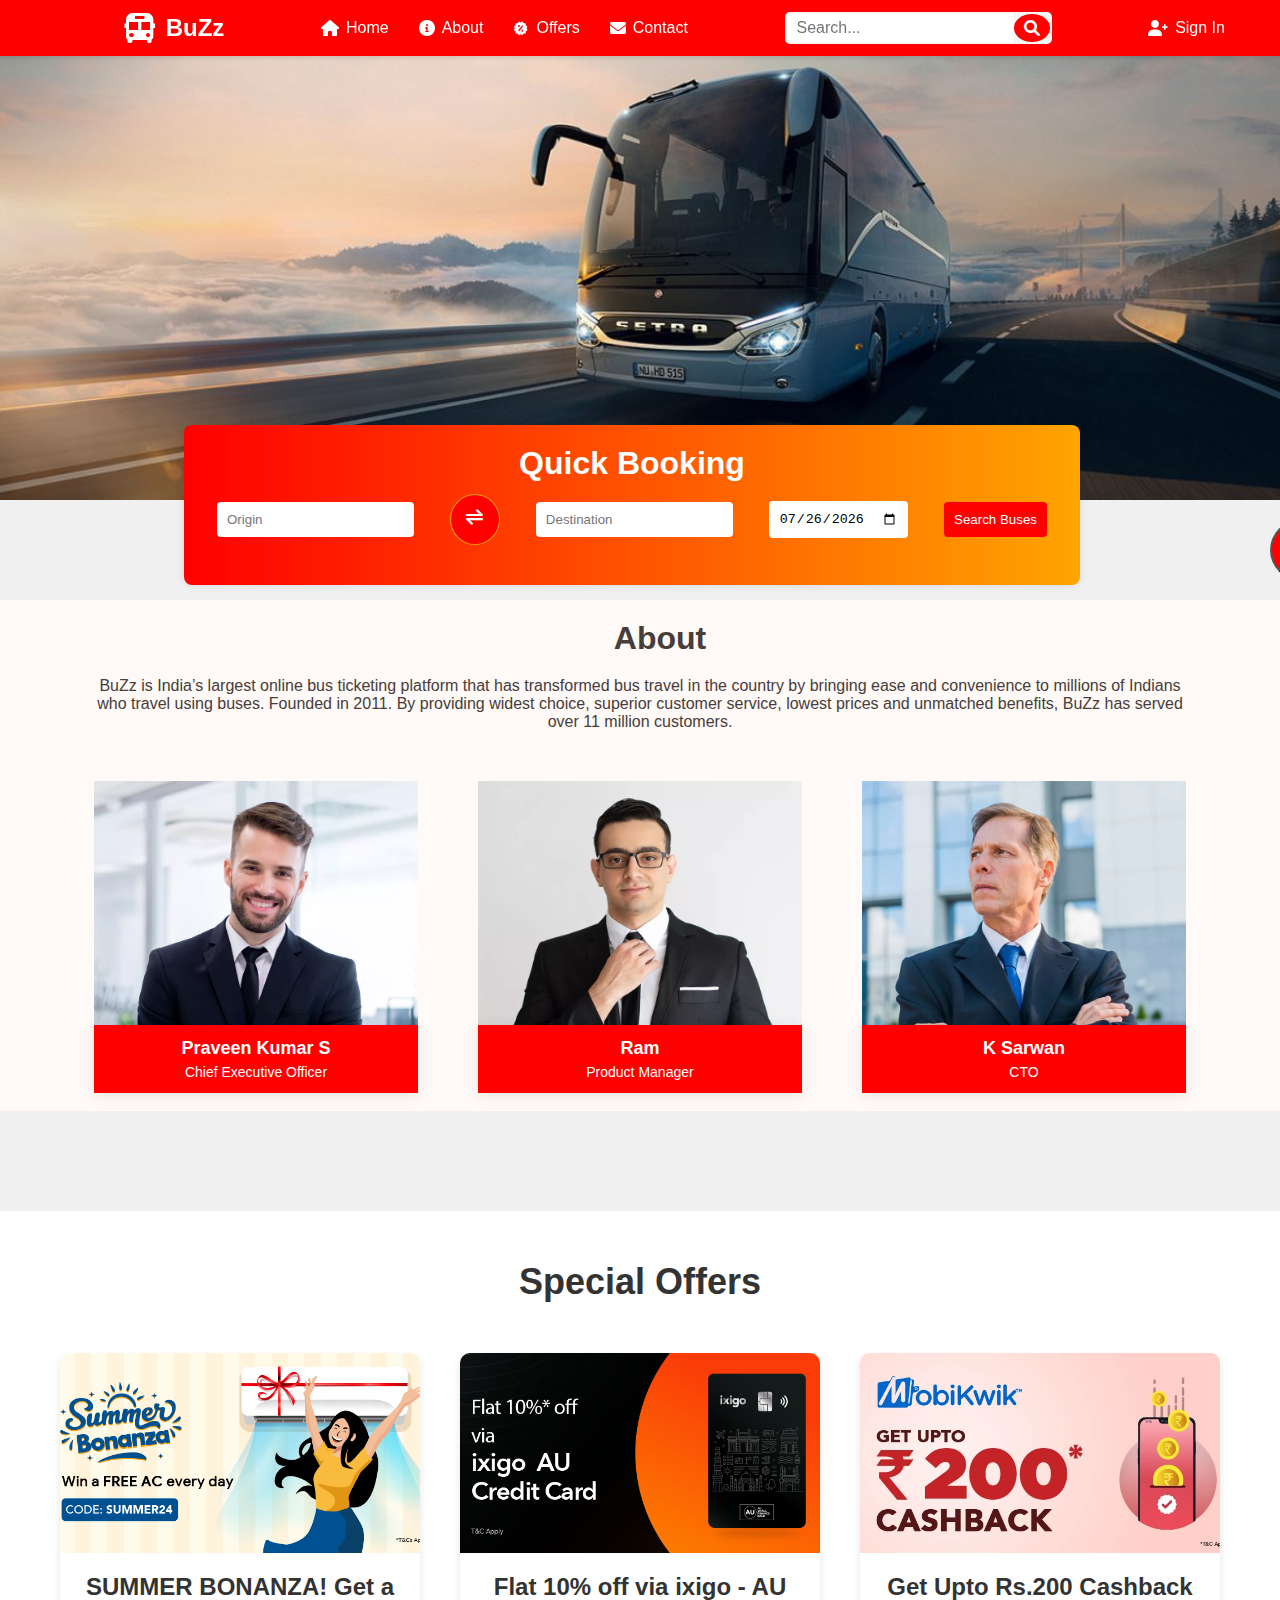
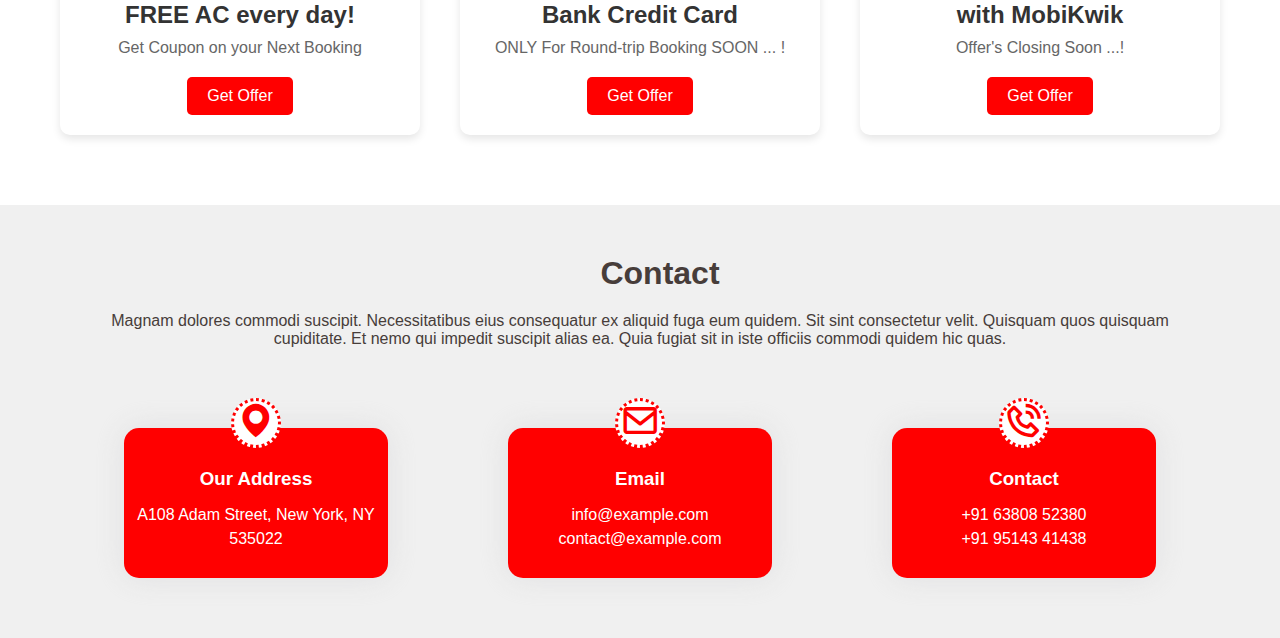
<file: Project Websie/index.html>
<!DOCTYPE html>
<html lang="en">

<head>
    <meta charset="UTF-8">
    <meta name="viewport" content="width=device-width, initial-scale=1.0">
    <title>BuZz </title>
    <link rel="stylesheet" href="css/style.css">
    <!-- Include Font Awesome for icons -->
    <link rel="stylesheet" href="https://cdnjs.cloudflare.com/ajax/libs/font-awesome/6.0.0-beta3/css/all.min.css">
    <link href='https://unpkg.com/boxicons@2.1.4/css/boxicons.min.css' rel='stylesheet'>
</head>

<body>
    <div class="msg-btn">
        <button id="contactButton" class="msg-btn"><i class='bx bx-message-square-minus bx-tada bx-md'
                style='color:#ffffff'></i>
        </button>
    </div>
    <nav class="navbar">
        <div class="nav-container">
            <a href="#" class="logo"><i class='bx bxs-bus bx-tada bx-md'></i> BuZz</a>
            <ul class="nav-links">
                <li><a href="#home"><i class="fas fa-home"></i> Home</a></li>
                <li><a href="#about"><i class="fas fa-info-circle"></i> About</a></li>
                <li><a href="#offer-section"><i class='bx bxs-offer'></i> Offers</a></li>
                <li><a href="#contact"><i class="fas fa-envelope"></i> Contact</a></li>
            </ul>
            <div class="search-box">
                <input type="text" placeholder="Search...">
                <button><i class="fas fa-search"></i></button>
            </div>
            <ul class="nav-links">
                <li><a href="#"><i class="fa-solid fa-user-plus"></i> Sign In </a></li>
            </ul>
        </div>
    </nav>

    <section class="banner"></section>
    <section class="banner-img1"></section>
    <section class="booking-box">
        <div class="container">
            <h1>Quick Booking</h1>
            <form id="searchForm">
                <input type="text" id="origin" placeholder="Origin" required>
                <button id="swapButton">
                    <i class='bx bx-transfer-alt bx-tada'></i>
                </button>
                <input type="text" id="destination" placeholder="Destination" required>
                <input type="date" id="date" required>
                <button type="submit" class="search-btn">Search Buses</button>
            </form>
            <div id="results">
                <!-- Bus search results will appear here -->
            </div>
        </div>

        <!-- Contact Modal -->
        <div id="contactModal" class="modal">
            <div class="modal-content">
                <span class="close">&times;</span>
                <h2>Chat Us</h2>
                <form id="contactForm">
                    <input type="text" id="name" placeholder="Your Name" required>
                    <input type="email" id="email" placeholder="Your Email" required>
                    <textarea id="message" placeholder="Your Message" required></textarea>
                    <button type="submit" class="pop-up-btn">Send</button>
                </form>
            </div>
        </div>
        <div id="results">
            <!-- Bus search results will appear here -->
        </div>
        </div>
    </section>
    <section class="about" id="about">
        <div class="about-container">
            <div class="about-row">
                <div class="about-col1">
                    <h1> About </h1>
                    <p> BuZz is India’s largest online bus ticketing platform that has transformed bus travel
                        in the country by bringing ease and convenience to millions of Indians who travel using
                        buses. Founded in 2011. By providing widest choice, superior customer service, lowest
                        prices and unmatched benefits, BuZz has served over 11 million customers. </p>
                </div>
                <div class="about-col2">
                    <div class="about-img1">
                        
                        <div class="about-icon">
                            <a href="https://x.com/EDRaj08"><i class='bx bxl-twitter'></i></a>
                            <a href="https://www.facebook.com/rajraj.edr"><i class='bx bxl-facebook-circle'></i></a>
                            <a href="https://www.instagram.com/dee__raj__/"><i class='bx bxl-instagram'></i></a>
                            <a href="https://www.linkedin.com/in/e-d-raj/"><i class='bx bxl-linkedin-square'></i></a>
                        </div>
                        <div class="about-content">
                            <h3>Praveen Kumar S</h3>
                            <p> Chief Executive Officer </p>
                        </div>
                    </div>
                </div>
                <div class="about-col3">
                    <div class="about-img2">
                        <div class="about-icon">
                            <a href="https://x.com/EDRaj08"><i class='bx bxl-twitter'></i></a>
                            <a href="https://www.facebook.com/rajraj.edr"><i class='bx bxl-facebook-circle'></i></a>
                            <a href="https://www.instagram.com/dee__raj__/"><i class='bx bxl-instagram'></i></a>
                            <a href="https://www.linkedin.com/in/e-d-raj/"><i class='bx bxl-linkedin-square'></i></a>
                        </div>
                        <div class="about-content">
                            <h3> Ram </h3>
                            <p> Product Manager </p>
                        </div>
                    </div>
                </div>
                <div class="about-col4">
                    <div class="about-img3">
                        <div class="about-icon">
                            <a href="https://x.com/EDRaj08"><i class='bx bxl-twitter'></i></a>
                            <a href="https://www.facebook.com/rajraj.edr"><i class='bx bxl-facebook-circle'></i></a>
                            <a href="https://www.instagram.com/dee__raj__/"><i class='bx bxl-instagram'></i></a>
                            <a href="https://www.linkedin.com/in/e-d-raj/"><i class='bx bxl-linkedin-square'></i></a>
                        </div>
                        <div class="about-content">
                            <h3>K Sarwan</h3>
                            <p> CTO </p>
                        </div>
                    </div>
                </div>
            </div>
    </section>
    <section class="offer-section" id="offer-section">
        <div class="offer-container">
            <h2 class="offer-title">Special Offers</h2>
            <div class="offer-row">
                <div class="offer-card">
                    <div class="offer-image" style="background-image: url(img/offer.jpg);"></div>
                    <div class="offer-content">
                        <h3>SUMMER BONANZA! Get a FREE AC every day! </h3>
                        <p>Get Coupon on your Next Booking</p>
                        <button>Get Offer</button>
                    </div>
                </div>
                <div class="offer-card">
                    <div class="offer-image" style="background-image: url(img/offer\ 1);"></div>
                    <div class="offer-content">
                        <h3> Flat 10% off via ixigo - AU Bank Credit Card </h3>
                        <p>ONLY For Round-trip Booking SOON ... ! </p>
                        <button>Get Offer</button>
                    </div>
                </div>
                <div class="offer-card">
                    <div class="offer-image" style="background-image: url(img/offer\ 2);"></div>
                    <div class="offer-content">
                        <h3>Get Upto Rs.200 Cashback with MobiKwik</h3>
                        <p>Offer's Closing Soon ...!</p>
                        <button>Get Offer</button>
                    </div>
                </div>
            </div>
        </div>
    </section>
    <section class="contact" id="contact">
        <div class="contact-container">
            <div class="contact-row">
                <div class="contact-col1">
                    <h1> Contact </h1>
                    <p> Magnam dolores commodi suscipit. Necessitatibus eius consequatur ex aliquid fuga eum quidem. Sit
                        sint consectetur velit. Quisquam quos quisquam cupiditate. Et nemo qui impedit suscipit alias
                        ea. Quia fugiat sit in iste officiis commodi quidem hic quas. </p>
                </div>
                <div class="contact-col2">
                    <div class="contact-content">
                        <div class="contact-icon"><i class='bx bxs-map'></i></div>
                        <h3> Our Address </h3>
                        <p> A108 Adam Street,
                            New York,
                            NY 535022 </p>
                    </div>
                </div>
                <div class="contact-col3">
                    <div class="contact-content">
                        <div class="contact-icon"><i class='bx bx-envelope'></i></div>
                        <h3> Email </h3>
                        <p> info@example.com
                            contact@example.com </p>
                    </div>
                </div>
                <div class="contact-col4">
                    <div class="contact-content">
                        <div class="contact-icon"><i class='bx bx-phone-call'></i></div>
                        <h3> Contact </h3>
                        <p> +91 63808 52380 <br>
                            +91 95143 41438 </p>
                                                </div>
                </div>
            </div>
        </div>
    </section>
    <section>
        <div id='root'></div>
    </section>
    <script src="js/script.js"></script>
</body>

</html>
</file>
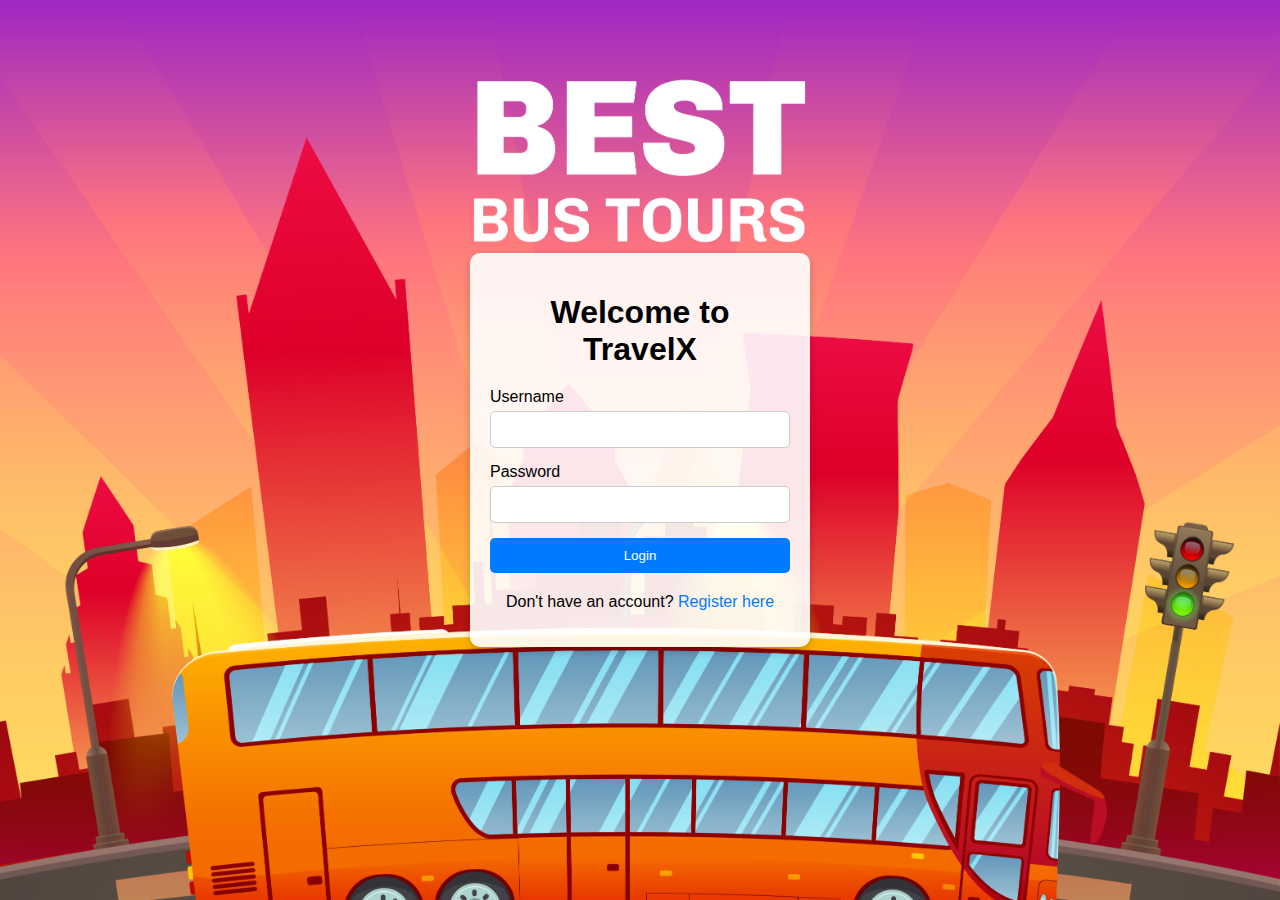
<file: Project Websie/login.html>
<!DOCTYPE html>
<html lang="en">
<head>
    <meta charset="UTF-8">
    <meta name="viewport" content="width=device-width, initial-scale=1.0">
    <title>Travel Website Login</title>
    <style>
        body {
            font-family: Arial, sans-serif;
            background-image: url('./lo.jpg');
            background-size: cover;
            display: flex;
            justify-content: center;
            align-items: center;
            height: 100vh;
            margin: 0;
            background-size: cover;
    background-repeat: no-repeat;
    background-position: top;
        }

        .login-container, .welcome-container {
            background-color: rgba(255, 255, 255, 0.9);
            padding: 20px;
            border-radius: 10px;
            box-shadow: 0 4px 8px rgba(0, 0, 0, 0.2);
            width: 300px;
            text-align: center;
            
        }

        h1 {
            margin-bottom: 20px;
        }

        .form-group {
            margin-bottom: 15px;
            text-align: left;
        }

        .form-group label {
            display: block;
            margin-bottom: 5px;
        }

        .form-group input {
            width: 100%;
            padding: 10px;
            box-sizing: border-box;
            border: 1px solid #ccc;
            border-radius: 5px;
        }

        button {
            width: 100%;
            padding: 10px;
            background-color: #007BFF;
            color: white;
            border: none;
            border-radius: 5px;
            cursor: pointer;
        }

        button:hover {
            background-color: #0056b3;
        }

        p {
            margin-top: 20px;
        }

        p a {
            color: #007BFF;
            text-decoration: none;
        }

        p a:hover {
            text-decoration: underline;
        }
        
    </style>
</head>
<body>
    <div class="login-container bgg" id="login-container">
        <h1>Welcome to TravelX</h1>
        <form id="login-form">
            <div class="form-group">
                <label for="username">Username</label>
                <input type="text" id="username" name="username" required>
            </div>
            <div class="form-group">
                <label for="password">Password</label>
                <input type="password" id="password" name="password" required>
            </div>
            <button type="submit" id="sub">Login</button>
        </form>
        <p>Don't have an account? <a href="/register">Register here</a></p>
    </div>

    <div class="welcome-container" id="welcome-container" style="display: none;">
        <h1>Welcome, <span id="user-name"></span>!</h1>
        <button id="logout">Logout</button>
    </div>

    <script>
        document.getElementById('login-form').addEventListener('submit', function(event) {
            event.preventDefault();

            const username = document.getElementById('username').value;
            const password = document.getElementById('password').value;

            if (username === 'admin' && password === 'admin') {
                window.location.href = 'index.html';
            } else {
                alert('Login failed');
            }
        });

        document.getElementById('logout').addEventListener('click', function() {
            document.getElementById('login-container').style.display = 'block';
            document.getElementById('welcome-container').style.display = 'none';
        });
    </script>
</body>
</html>
</file>
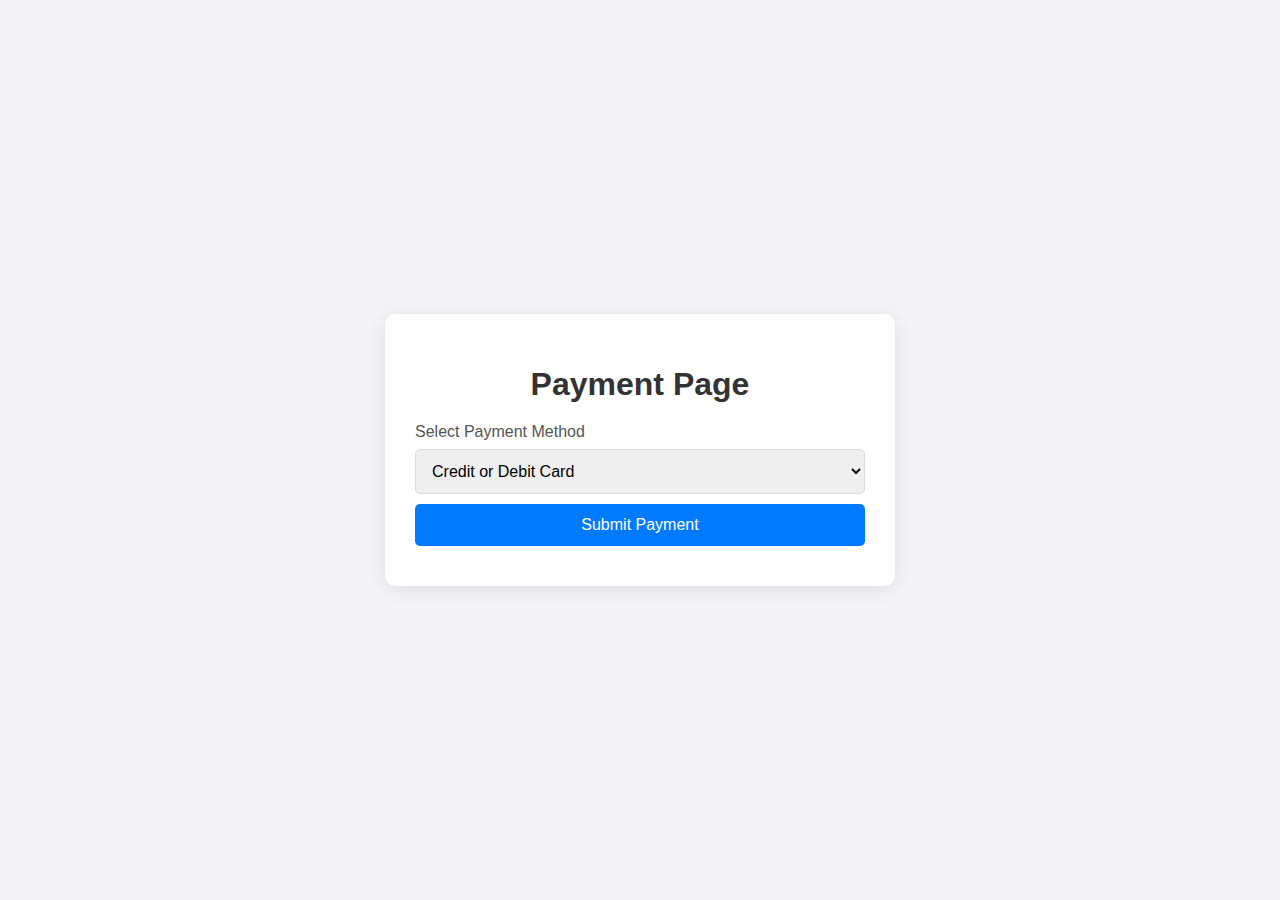
<file: Project Websie/seatselection/sample.html>
<!-- <!DOCTYPE html>
<html lang="en">
<head>
    <meta charset="UTF-8">
    <meta name="viewport" content="width=device-width, initial-scale=1.0">
    <title>Bus Booking</title>
    <style>
        .bus {
            border: 1px solid #ccc;
            padding: 10px;
            margin: 10px 0;
        }
    </style>
</head>
<body>
    <form id="busForm">
        <label for="origin">Origin:</label>
        <input type="text" id="origin" name="origin" required>
        <br>
        <label for="destination">Destination:</label>
        <input type="text" id="destination" name="destination" required>
        <br>
        <label for="date">Date:</label>
        <input type="date" id="date" name="date" required>
        <br>
        <button type="button" id="searchBuses">Search Buses</button>
    </form>
    
    <div id="results"></div>

    <script>
        document.getElementById('searchBuses').addEventListener('click', function() {
            // Get form values
            const origin = document.getElementById('origin').value;
            const destination = document.getElementById('destination').value;
            const date = document.getElementById('date').value;

            // Sample data representing fetched bus results
            const buses = [
                { busId: 1, origin, destination, date, seats: 30 },
                { busId: 2, origin, destination, date, seats: 25 },
                { busId: 3, origin, destination, date, seats: 40 },
                { busId: 4, origin, destination, date, seats: 15 },
                { busId: 5, origin, destination, date, seats: 23 },
            ];

            // Display results
            const resultsDiv = document.getElementById('results');
            resultsDiv.innerHTML = '';  // Clear previous results

            if (buses.length === 0) {
                resultsDiv.innerHTML = '<p>No buses found.</p>';
            } else {
                buses.forEach(bus => {
                    const busDiv = document.createElement('div');
                    busDiv.classList.add('bus');
                    busDiv.innerHTML = `
                        <span>${bus.origin} to ${bus.destination}</span>
                        <br>
                        <span>Date: ${bus.date}</span>
                        <br>
                        <span>Seats Available: ${bus.seats}</span>
                        <br>
                        <button onclick="viewSeats(${bus.busId})">View Seats</button>
                    `;
                    resultsDiv.appendChild(busDiv);
                });
            }
        });

        function viewSeats(busId) {
            // Redirect to the seats.html page (you can pass the busId as a query parameter if needed)
            window.location.href = `seats.html?busId=${busId}`;
        }
    </script>
</body>
</html> -->

<!-- <!DOCTYPE html>
<html lang="en">
<head>
    <meta charset="UTF-8">
    <meta name="viewport" content="width=device-width, initial-scale=1.0">
    <title>Payment Page</title>
    <style>
        body {
            font-family: Arial, sans-serif;
        }
        form {
            max-width: 400px;
            margin: auto;
            padding: 1em;
            border: 1px solid #ccc;
            border-radius: 1em;
        }
        div {
            margin-bottom: 1em;
        }
        label {
            margin-bottom: .5em;
            color: #333333;
            display: block;
        }
        input {
            border: 1px solid #CCCCCC;
            padding: .5em;
            font-size: 1em;
            width: 100%;
            box-sizing: border-box;
        }
        button {
            padding: 0.7em;
            color: #fff;
            background-color: #007BFF;
            border: none;
            border-radius: 0.3em;
            cursor: pointer;
            font-size: 1em;
        }
        button:hover {
            background-color: #0056b3;
        }
        .StripeElement {
            box-sizing: border-box;

            height: 40px;

            padding: 10px 12px;

            border: 1px solid transparent;
            border-radius: 4px;
            background-color: white;
            box-shadow: 0 1px 3px 0 #e6ebf1;
            -webkit-transition: box-shadow 150ms ease;
            transition: box-shadow 150ms ease;
        }

        .StripeElement--focus {
            box-shadow: 0 1px 3px 0 #cfd7df;
        }

        .StripeElement--invalid {
            border-color: #fa755a;
        }

        .StripeElement--webkit-autofill {
            background-color: #fefde5 !important;
        }
    </style>
    // Include Stripe.js 
    <script src="https://js.stripe.com/v3/"></script>
</head>
<body>
    <h1>Payment Page</h1>
    <form id="payment-form">
        <div>
            <label for="card-element">Credit or Debit Card</label>
            <div id="card-element">
                <!-- A Stripe Element will be inserted here. 
            </div>

//             Used to display form errors.
            <div id="card-errors" role="alert"></div>
        </div>
        <button type="submit">Submit Payment</button>
    </form>

    <script>
        // Your Stripe publishable key
        const stripe = Stripe('YOUR_PUBLISHABLE_KEY');

        // Create an instance of Elements
        const elements = stripe.elements();

        // Custom styling can be passed to options when creating an Element.
        // (https://stripe.com/docs/stripe-js/reference#elements-create)
        const style = {
            base: {
                // Add your base input styles here. For example:
                fontSize: '16px',
                color: '#32325d',
            },
        };

        // Create an instance of the card Element
        const card = elements.create('card', { style });

        // Add an instance of the card Element into the `card-element` <div>
        card.mount('#card-element');

        // Handle real-time validation errors from the card Element
        card.addEventListener('change', function(event) {
            const displayError = document.getElementById('card-errors');
            if (event.error) {
                displayError.textContent = event.error.message;
            } else {
                displayError.textContent = '';
            }
        });

        // Handle form submission
        const form = document.getElementById('payment-form');
        form.addEventListener('submit', function(event) {
            event.preventDefault();

            stripe.createToken(card).then(function(result) {
                if (result.error) {
                    // Inform the user if there was an error
                    const errorElement = document.getElementById('card-errors');
                    errorElement.textContent = result.error.message;
                } else {
                    // Send the token to your server
                    stripeTokenHandler(result.token);
                }
            });
        });

        // Submit the token and the rest of your form to your server
        function stripeTokenHandler(token) {
            // Insert the token ID into the form so it gets submitted to the server
            const form = document.getElementById('payment-form');
            const hiddenInput = document.createElement('input');
            hiddenInput.setAttribute('type', 'hidden');
            hiddenInput.setAttribute('name', 'stripeToken');
            hiddenInput.setAttribute('value', token.id);
            form.appendChild(hiddenInput);

            // Submit the form
            form.submit();
        }
    </script>
</body>
</html> -->

<!-- <!DOCTYPE html>
<html lang="en">
<head>
    <meta charset="UTF-8">
    <meta name="viewport" content="width=device-width, initial-scale=1.0">
    <title>Payment Page</title>
    <style>
        body {
            font-family: Arial, sans-serif;
        }
        form {
            max-width: 400px;
            margin: auto;
            padding: 1em;
            border: 1px solid #ccc;
            border-radius: 1em;
        }
        div {
            margin-bottom: 1em;
        }
        label {
            margin-bottom: .5em;
            color: #333333;
            display: block;
        }
        input {
            border: 1px solid #CCCCCC;
            padding: .5em;
            font-size: 1em;
            width: 100%;
            box-sizing: border-box;
        }
        button {
            padding: 0.7em;
            color: #fff;
            background-color: #007BFF;
            border: none;
            border-radius: 0.3em;
            cursor: pointer;
            font-size: 1em;
        }
        button:hover {
            background-color: #0056b3;
        }
        .StripeElement {
            box-sizing: border-box;
            height: 40px;
            padding: 10px 12px;
            border: 1px solid transparent;
            border-radius: 4px;
            background-color: white;
            box-shadow: 0 1px 3px 0 #e6ebf1;
            transition: box-shadow 150ms ease;
        }
        .StripeElement--focus {
            box-shadow: 0 1px 3px 0 #cfd7df;
        }
        .StripeElement--invalid {
            border-color: #fa755a;
        }
        .StripeElement--webkit-autofill {
            background-color: #fefde5 !important;
        }
    </style>
    <!-- Include Stripe.js 
    <script src="https://js.stripe.com/v3/"></script>
</head>
<body>
    <h1>Payment Page</h1>
    <form id="payment-form">
        <div>
            <label for="payment-method">Select Payment Method</label>
            <select id="payment-method" name="paymentMethod">
                <option value="card">Credit or Debit Card</option>
                <option value="upi">UPI</option>
            </select>
        </div>
        <div id="card-element" class="payment-element">
            <!-- A Stripe Element will be inserted here. 
        </div>
        <div id="upi-element" class="payment-element" style="display: none;">
            <label for="upi-id">UPI ID</label>
            <input type="text" id="upi-id" name="upiId" placeholder="example@bank">
        </div>
        <!-- Used to display form errors. 
        <div id="card-errors" role="alert"></div>
        <button type="submit">Submit Payment</button>
    </form>

    <script>
        // Your Stripe publishable key
        const stripe = Stripe('YOUR_PUBLISHABLE_KEY');

        // Create an instance of Elements
        const elements = stripe.elements();

        // Custom styling can be passed to options when creating an Element.
        const style = {
            base: {
                fontSize: '16px',
                color: '#32325d',
            },
        };

        // Create an instance of the card Element
        const card = elements.create('card', { style });
        // Add an instance of the card Element into the `card-element` <div>
        card.mount('#card-element');

        // Handle payment method selection
        const paymentMethodSelect = document.getElementById('payment-method');
        const cardElement = document.getElementById('card-element');
        const upiElement = document.getElementById('upi-element');

        paymentMethodSelect.addEventListener('change', function(event) {
            if (event.target.value === 'card') {
                cardElement.style.display = 'block';
                upiElement.style.display = 'none';
            } else if (event.target.value === 'upi') {
                cardElement.style.display = 'none';
                upiElement.style.display = 'block';
            }
        });

        // Handle real-time validation errors from the card Element
        card.addEventListener('change', function(event) {
            const displayError = document.getElementById('card-errors');
            if (event.error) {
                displayError.textContent = event.error.message;
            } else {
                displayError.textContent = '';
            }
        });

        // Handle form submission
        const form = document.getElementById('payment-form');
        form.addEventListener('submit', function(event) {
            event.preventDefault();

            const paymentMethod = paymentMethodSelect.value;

            if (paymentMethod === 'card') {
                stripe.createToken(card).then(function(result) {
                    if (result.error) {
                        // Inform the user if there was an error
                        const errorElement = document.getElementById('card-errors');
                        errorElement.textContent = result.error.message;
                    } else {
                        // Send the token to your server
                        stripeTokenHandler(result.token);
                    }
                });
            } else if (paymentMethod === 'upi') {
                const upiId = document.getElementById('upi-id').value;
                // Process UPI payment (this is a simplified example)
                alert(`Processing UPI payment for UPI ID: ${upiId}`);
                // Implement actual UPI payment processing here
            }
        });

        // Submit the token and the rest of your form to your server
        function stripeTokenHandler(token) {
            // Insert the token ID into the form so it gets submitted to the server
            const form = document.getElementById('payment-form');
            const hiddenInput = document.createElement('input');
            hiddenInput.setAttribute('type', 'hidden');
            hiddenInput.setAttribute('name', 'stripeToken');
            hiddenInput.setAttribute('value', token.id);
            form.appendChild(hiddenInput);

            // Submit the form
            form.submit();
        }
    </script>
</body>
</html> -->

<!DOCTYPE html>
<html lang="en">
<head>
    <meta charset="UTF-8">
    <meta name="viewport" content="width=device-width, initial-scale=1.0">
    <title>Payment Page</title>
    <style>
        body {
            font-family: 'Helvetica Neue', Arial, sans-serif;
            background-color: #f4f4f9;
            display: flex;
            justify-content: center;
            align-items: center;
            height: 100vh;
            margin: 0;
        }
        form {
            background-color: #fff;
            padding: 30px;
            border-radius: 10px;
            box-shadow: 0 4px 20px rgba(0, 0, 0, 0.1);
            max-width: 450px;
            width: 100%;
            animation: fadeIn 1s ease-in-out;
        }
        @keyframes fadeIn {
            from {
                opacity: 0;
                transform: translateY(10px);
            }
            to {
                opacity: 1;
                transform: translateY(0);
            }
        }
        h1 {
            text-align: center;
            color: #333;
            margin-bottom: 20px;
        }
        label {
            display: block;
            margin-bottom: 8px;
            color: #555;
        }
        input, select, button {
            width: 100%;
            padding: 12px;
            margin-bottom: 10px;
            border-radius: 5px;
            border: 1px solid #ddd;
            box-sizing: border-box;
            font-size: 1em;
            transition: border-color 0.3s ease;
        }
        input:focus, select:focus {
            border-color: #007BFF;
        }
        button {
            background-color: #007BFF;
            color: white;
            border: none;
            cursor: pointer;
            transition: background-color 0.3s ease;
        }
        button:hover {
            background-color: #0056b3;
        }
        .StripeElement {
            box-sizing: border-box;
            height: 40px;
            padding: 10px 12px;
            border: 1px solid transparent;
            border-radius: 4px;
            background-color: white;
            box-shadow: 0 1px 3px 0 #e6ebf1;
            transition: box-shadow 150ms ease;
        }
        .StripeElement--focus {
            box-shadow: 0 1px 3px 0 #cfd7df;
        }
        .StripeElement--invalid {
            border-color: #fa755a;
        }
        .StripeElement--webkit-autofill {
            background-color: #fefde5 !important;
        }
        .payment-element {
            display: none;
        }
        .payment-element.active {
            display: block;
        }
        #upi-pay-button {
            background-color: #28a745;
        }
        #upi-pay-button:hover {
            background-color: #218838;
        }
        #netbanking-pay-button {
            background-color: #6c757d;
        }
        #netbanking-pay-button:hover {
            background-color: #5a6268;
        }
    </style>
    <!-- Include Stripe.js -->
    <script src="https://js.stripe.com/v3/"></script>
</head>
<body>
    <form id="payment-form">
        <h1>Payment Page</h1>
        <div>
            <label for="payment-method">Select Payment Method</label>
            <select id="payment-method" name="paymentMethod">
                <option value="card">Credit or Debit Card</option>
                <option value="upi">UPI</option>
                <option value="netbanking">Internet Banking</option>
            </select>
        </div>
        <div id="card-element" class="payment-element active">
            <!-- A Stripe Element will be inserted here. -->
        </div>
        <div id="upi-element" class="payment-element">
            <label for="upi-id">UPI ID</label>
            <input type="text" id="upi-id" name="upiId" placeholder="example@bank">
            <button type="button" id="upi-pay-button">Pay with UPI</button>
        </div>
        <div id="netbanking-element" class="payment-element">
            <label for="bank-name">Select Your Bank</label>
            <select id="bank-name" name="bankName">
                <option value="hdfc">HDFC Bank</option>
                <option value="icici">ICICI Bank</option>
                <option value="sbi">State Bank of India</option>
                <option value="axis">Axis Bank</option>
                <option value="kotak">Kotak Mahindra Bank</option>
            </select>
            <button type="button" id="netbanking-pay-button">Pay with Internet Banking</button>
        </div>
        <!-- Used to display form errors. -->
        <div id="card-errors" role="alert"></div>
        <button type="submit" id="submit-button">Submit Payment</button>
    </form>

    <script>
        // Your Stripe publishable key
        const stripe = Stripe('YOUR_PUBLISHABLE_KEY');

        // Create an instance of Elements
        const elements = stripe.elements();

        // Custom styling can be passed to options when creating an Element.
        const style = {
            base: {
                fontSize: '16px',
                color: '#32325d',
            },
        };

        // Create an instance of the card Element
        const card = elements.create('card', { style });
        // Add an instance of the card Element into the `card-element` <div>
        card.mount('#card-element');

        // Handle payment method selection
        const paymentMethodSelect = document.getElementById('payment-method');
        const cardElement = document.getElementById('card-element');
        const upiElement = document.getElementById('upi-element');
        const netbankingElement = document.getElementById('netbanking-element');
        const submitButton = document.getElementById('submit-button');
        const upiPayButton = document.getElementById('upi-pay-button');
        const netbankingPayButton = document.getElementById('netbanking-pay-button');

        paymentMethodSelect.addEventListener('change', function(event) {
            cardElement.classList.remove('active');
            upiElement.classList.remove('active');
            netbankingElement.classList.remove('active');
            submitButton.style.display = 'none';
            
            if (event.target.value === 'card') {
                cardElement.classList.add('active');
                submitButton.style.display = 'block';
            } else if (event.target.value === 'upi') {
                upiElement.classList.add('active');
            } else if (event.target.value === 'netbanking') {
                netbankingElement.classList.add('active');
            }
        });

        // Handle real-time validation errors from the card Element
        card.addEventListener('change', function(event) {
            const displayError = document.getElementById('card-errors');
            if (event.error) {
                displayError.textContent = event.error.message;
            } else {
                displayError.textContent = '';
            }
        });

        // Handle form submission for card payment
        const form = document.getElementById('payment-form');
        form.addEventListener('submit', function(event) {
            event.preventDefault();

            const paymentMethod = paymentMethodSelect.value;

            if (paymentMethod === 'card') {
                stripe.createToken(card).then(function(result) {
                    if (result.error) {
                        // Inform the user if there was an error
                        const errorElement = document.getElementById('card-errors');
                        errorElement.textContent = result.error.message;
                    } else {
                        // Send the token to your server
                        stripeTokenHandler(result.token);
                    }
                });
            }
        });

        // Handle UPI payment
        upiPayButton.addEventListener('click', function() {
            const upiId = document.getElementById('upi-id').value;
            const amount = 999; // Amount in paise (999 paise = 9.99 INR)
            const upiUrl = `upi://pay?pa=${upiId}&pn=Your%20Name&am=${amount / 100}&cu=INR&tn=Payment%20for%20services`;

            window.location.href = upiUrl;
        });

        // Handle Internet Banking payment
        netbankingPayButton.addEventListener('click', function() {
            const bankName = document.getElementById('bank-name').value;
            alert(`Redirecting to ${bankName} banking page`);
            window.location.href()
            // Redirect logic for internet banking can be added here
        });

        // Submit the token and the rest of your form to your server
        function stripeTokenHandler(token) {
            // Insert the token ID into the form so it gets submitted to the server
            const form = document.getElementById('payment-form');
            const hiddenInput = document.createElement('input');
            hiddenInput.setAttribute('type', 'hidden');
            hiddenInput.setAttribute('name', 'stripeToken');
            hiddenInput.setAttribute('value', token.id);
            form.appendChild(hiddenInput);

            // Submit the form
            form.submit();
        }
    </script>
</body>
</html>
</file>
<file: Project Websie/css/style.css>
* {
    margin: auto;
    padding: auto;
    box-sizing: border-box;
}

body {
    font-family: "poppins", sans-serif;
    margin: 0;
    padding: 0;
    background-color: #f0f0f0;
}

.navbar {
    width: 100%;
    background: linear-gradient(to right, red, orange);
    color: white;
    box-shadow: 0 2px 4px rgba(0, 0, 0, 0.1);
    padding: 10px 20px;
    position: fixed;
    top: 0;
    z-index: 1000;
    transition: background 0.3s ease;
}
.navbar:hover{
    background: red;
}
.nav-container {
    display: flex;
    justify-content: space-between;
    align-items: center;
    max-width: 1200px;
    margin: auto;
}

.logo {
    font-size: 24px;
    font-weight: bold;
    color: white;
    text-decoration: none;
    display: flex;
    align-items: center;
    transition: transform 0.3s ease;
}

.logo i {
    margin-right: 8px;
}

.logo:hover {
    transform: scale(1.1);
}

.logo i:hover {
    transform: scale(0.9);
}

.nav-links {
    list-style: none;
    display: flex;
    margin: 0;
    padding: 0;
}

.nav-links li {
    margin: 0 15px;
}

.nav-links a {
    color: white;
    text-decoration: none;
    font-size: 16px;
    display: flex;
    align-items: center;
    position: relative;
    padding: 5px 0;
    transition: color 0.3s ease;
}

.nav-links a i {
    margin-right: 7px;
}

.nav-links a::after {
    content: '';
    position: absolute;
    width: 100%;
    height: 2px;
    background: white;
    left: 0;
    bottom: -5px;
    transform: scaleX(0);
    transform-origin: right;
    transition: transform 0.3s ease;
}

.nav-links a:hover {
    color: #ffefeb;
}

.nav-links a:hover::after {
    transform: scaleX(1);
    transform-origin: left;
}

.search-box {
    display: flex;
    align-items: center;
    border-radius: 5px;
    overflow: hidden;
    background-color: whitesmoke;
    padding: 2px;
    transition: box-shadow 0.3s ease;
}

.search-box input[type="text"] {
    padding: 5px 10px;
    font-size: 16px;
    border: none;
    outline: none;
    border-radius: 5px 0 0 5px;
}

.search-box button {
    padding: 6px 10px;
    font-size: 16px;
    border: none;
    background-color: red;
    color: white;
    cursor: pointer;
    border-radius: 50%;
    display: flex;
    align-items: center;
    justify-content: center;
    transition: background-color 0.5s ease;
}

.search-box button:hover {
    background-color: #feb47b;
}

.search-box:focus-within {
    box-shadow: 0 0 10px rgba(0, 0, 0, 0.2);
}

/* Banner Section */

.banner {
    width: 100%;
    height: 500px;
    background-color: #fff;

}

/* Banner GIF Section */

.banner-img1 {
    width: 100%;
    height: 500px;
    background: url(img/banner\ 1.jpg), no-repeat, center;
    background: linear-gradient(to bottom black, transparent, black);
    background-size: cover;
    position: absolute;
    top: 0px;
}

/* Booking Box Section */

.booking-box {
    width: 70%;
    position: absolute;
    top: 300px;
    right: 200px;
}

.container {
    margin: 50px auto;
    background: linear-gradient(to right, red, orange);
    padding: 20px;
    box-shadow: 0 0 10px rgba(0, 0, 0, 0.1);
    border-radius: 8px;
    position: relative;
    top: 75px;
}

h1 {
    width: 100%;
    text-align: center;
    color: white;
    margin-bottom: 12px;
}

#searchForm {
    display: flex;
    flex-direction: row;
    gap: 10px;
}

input,
.search-btn {
    padding: 10px;
    border: 1px;
    border-radius: 4px;
}

.search-btn {
    background-color: red;
    color: white;
    border: none;
    cursor: pointer;
}

.search-btn:hover {
    background: linear-gradient(to left, red, orange);
}

.msg-btn:hover {
    background: linear-gradient(to left, red, orange);
}

#swapButton {
    width: 50px;
    padding: 10px;
    border: 1px;
    border-radius: 50%;
    background-color: red;
    color: white;
    font-size: 25px;
    border: 1px solid orange;
    cursor: pointer;
}

#swapButton:hover {
    background: linear-gradient(to left, red, orange);
    border: 1px solid whitesmoke;
}

#results {
    margin-top: 20px;
}

.bus {
    background-color: lemonchiffon;
    padding: 10px;
    margin-bottom: 10px;
    border-radius: 4px;
    display: flex;
    justify-content: space-between;
}

.bus span {
    font-weight: bold;
}
.bus button{
    padding: 10px 20px;
    font-size: 16px;
    color: white;
    background-color: red;
    border: none;
    border-radius: 5px;
    cursor: pointer;
    transition: background-color 0.3s ease;
}
.bus button:hover{
    background:linear-gradient(to right, red , orange);
}
#viewseats{
    width: 250px;
    height: 30px;
    background-color: red;
    display: none;
}
/* Contact pop up */

#contactButton {
    width: 60px;
    height: 60px;
    border-radius: 50%;
    position: absolute;
    right: 50px;
    top: 100px;
    transform: translate(-50%, -50%);
    background-color: red;
    box-shadow: 0 0 0 0 hsla(0, 97%, 47%, 0.5);

    animation: pulse 1.5s ease infinite;
}

@keyframes pulse {
    0% {
        box-shadow: 0 0 0 0 hsl(29, 97%, 48%);
    }

    100% {
        box-shadow: 0 0 0 20px transparent;
    }
}

.msg-btn {
    position: sticky;
    top: 450px;
    left: 1300px;
    z-index: 1;
}

#contactForm {
    display: flex;
    flex-direction: column;
    gap: 20px;
}

.modal {
    display: none;
    position: fixed;
    z-index: 1;
    right: 0px;
    top: 0px;
    width: 100%;
    height: 100%;
    overflow: auto;
    background-color: rgb(0, 0, 0);
    background-color: rgba(0, 0, 0, 0.5);
}

.modal-content {
    background: linear-gradient(to left, rgb(187, 151, 85), rgb(148, 76, 76));
    margin: 15% auto;
    padding: 20px;
    border: 1px groove #888;
    width: 300px;
    height: 300px;
    border-radius: 10%;
    position: absolute;
    top: 00px;
    right: 30px;
}

.pop-up-btn {
    background-color: red;
    color: white;
    border: none;
    cursor: pointer;
    padding: 10px;
    border: 10px solid red;
    border-radius: 4px;
}

#swapButton:hover {
    background: linear-gradient(to left, red, orange);
    border: 1px solid whitesmoke;
}

.close {
    color: #aaa;
    float: right;
    font-size: 28px;
    font-weight: bold;
}

.close:hover,
.close:focus {
    color: red;
    text-decoration: none;
    cursor: pointer;
}

/* ABOUT SECTION */

.about{
    background-color: #fff9f7;
    margin-top: 100px;
}
.about-container{
    width: 90%;
    margin: auto;
    padding: 0;
}
.about-row{
    display: flex;
    flex-wrap: wrap;
}
.about-col1{
    width: 100%;
}
.about-col2{
    width: 33.3%;
}
.about-col3{
    width: 33.3%;
}
.about-col4{
    width: 33.3%;
}
.about-col1 h1{
    text-align: center;
    margin: 20px;
    color:#473d3a;
}
.about-col1 p{
    text-align: center;
    margin: 20px;
    color:#473d3a;
}
.about-img1{
    background: url(../img/raj2.webp);
    background-size: cover;
    background-repeat: no-repeat;
    background-position: top;
    height: 300px;
    margin: 30px;
}
.about-img2{
    background: url(../img/raj3.webp);
    background-size: cover;
    background-repeat: no-repeat;
    background-position: top;
    height: 300px;
    margin: 30px;
}
.about-img3{
    background: url(../img/raj4.webp);
    background-size: cover;
    background-repeat: no-repeat;
    background-position: top;
    height: 300px;
    margin: 30px;
}
.about-content{
    text-align: center;
    background-color:red;
    box-shadow: 0px 2px 15px rgba(0, 0, 0, 0.1);
    padding: 10px;
    line-height: 1.5;
    position: relative;
    top: 220px;
}
.about-content:hover{
    background: linear-gradient(to right, red , orange);
}
.about-content h3{
    font-family: "raleway" , sans-serif;
    font-size: 18px;
    font-weight:600;
    color: #fff;
}
.about-content p{
    font-family: "raleway" , sans-serif;
    font-size: 14px;
    margin-bottom: 0;
    color: #fff;
}
.about-icon{
    text-align: center;
    font-size: 20px;
    margin: 0px;
    padding: 0px;
    background-color: rgba(255, 255, 255, 0.9);
    color:#635551;
    position: relative;
    top: 220px;
    z-index: -1;
}
.about-icon i:hover{
    color: red;
}
.about-img1:hover .about-icon{
    z-index: 1;
}
.about-img2:hover .about-icon{
    z-index: 1;
}
.about-img3:hover .about-icon{
    z-index: 1;
}

/* offer section */

.offer-section {
    margin-top: 100px;
    padding: 50px 20px;
    background-color: #fff;
}

.offer-container {
    max-width: 1200px;
    margin: auto;
}

.offer-title {
    text-align: center;
    margin-bottom: 30px;
    font-size: 36px;
    color: #333;
}

.offer-row {
    display: flex;
    flex-wrap: wrap;
    justify-content: space-around;
}

.offer-card {
    background-color: white;
    box-shadow: 0 4px 8px rgba(0, 0, 0, 0.1);
    border-radius: 10px;
    overflow: hidden;
    margin: 20px;
    flex: 1 1 calc(33% - 40px);
    display: flex;
    flex-direction: column;
    transition: transform 0.3s ease;
}

.offer-card:hover {
    transform: scale(1.05);
}

.offer-image {
    width: 100%;
    height: 200px;
    background-size: cover;
    background-position: center;
}

.offer-content {
    padding: 20px;
    text-align: center;
}

.offer-content h3 {
    font-size: 24px;
    margin-bottom: 10px;
    color: #333;
}

.offer-content p {
    font-size: 16px;
    margin-bottom: 20px;
    color: #666;
}

.offer-content button {
    padding: 10px 20px;
    font-size: 16px;
    color: white;
    background-color: red;
    border: none;
    border-radius: 5px;
    cursor: pointer;
    transition: background-color 0.3s ease;
}

.offer-content button:hover {
    background:linear-gradient(to right, red , orange);
}

/* Contact us Section */

.contact{
    margin-top: 30px;
}
.contact-container{
    width: 90%;
    margin: auto;
    padding: 0;
}
.contact-row{
    display: flex;
    flex-wrap: wrap;
}
.contact-col1{
    width: 100%;
}
.contact-col2{
    width:33.3%;
}
.contact-col3{
    width:33.3%;
}
.contact-col4{
    width:33.3%;
}
.contact-col1 h1{
    text-align: center;
    margin: 20px;
    color:#473d3a;
}
.contact-col1 p{
    text-align: center;
    margin: 20px;
    color:#473d3a;
}
.contact-content{
    text-align: center;
    margin:60px;
    color: #fff;
    background-color: red;
    box-shadow: 0 0 30px rgba(214, 215, 216, 0.6);
    height: 150px;
    border-radius: 15px;
}
.contact-content:hover{
    background: linear-gradient(to right, red, orange);
}
.contact-content h3{
    margin: -13px 0px 10px 0px;
    line-height: 1.5;
}
.contact-content p{
    line-height: 1.5;
}
.contact-icon{
    font-size: 40px;
    color:red;
    border: 3px;
    border-style: dotted;
    width: 50px;
    height: 50px;
    border-radius: 50%;
    position: relative;
    top: -30px;
    background-color: white;
    
}
.contact-icon:hover{
    background:linear-gradient(to right, red, orange);
    color: white;
}
</file>
